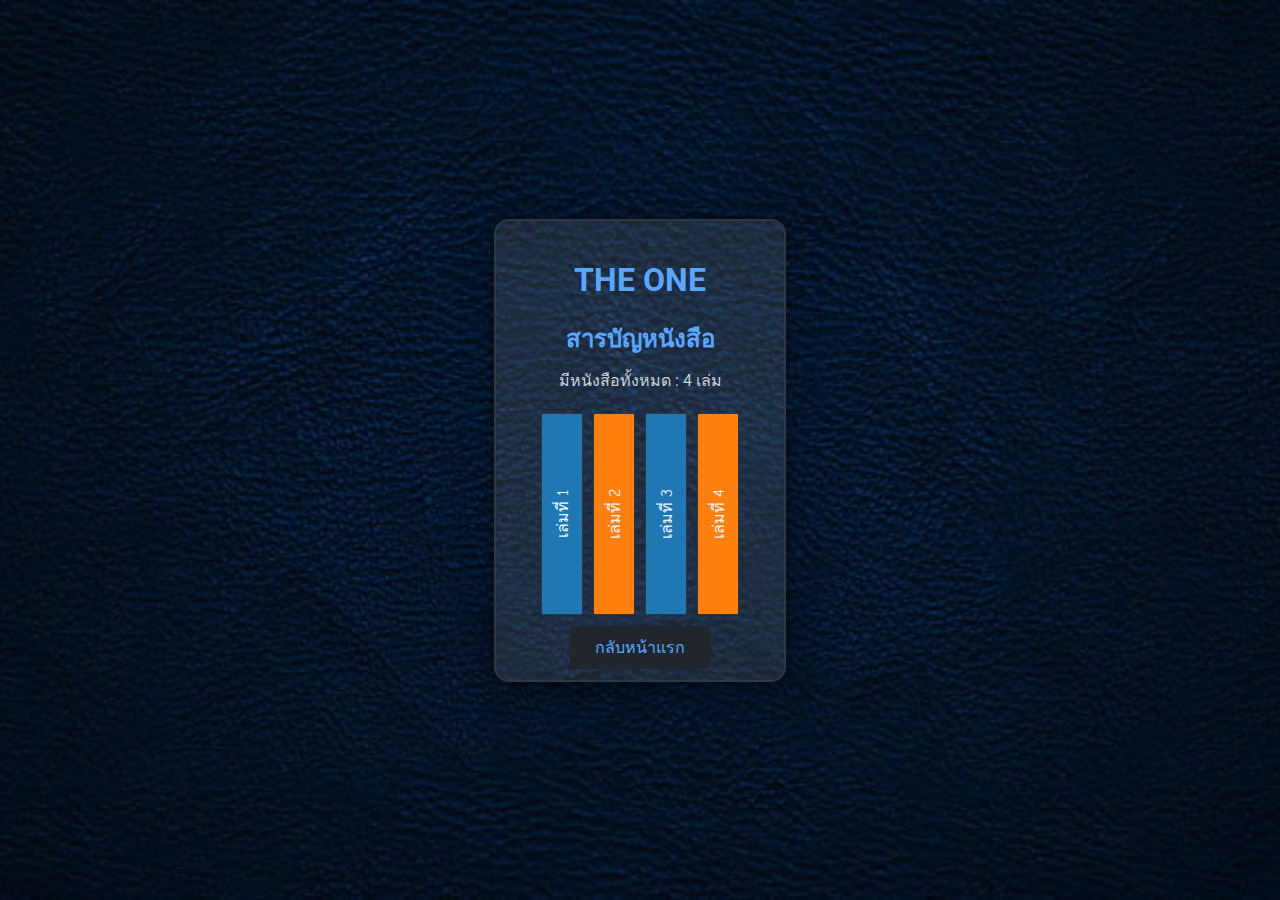
<file: 1.html>
<!DOCTYPE html>
<html lang="th">
<head>
    <meta charset="UTF-8">
    <meta name="viewport" content="width=device-width, initial-scale=1.0">
    <title>สารบัญหนังสือ | THE ONE</title>
    <link rel="stylesheet" href="https://fonts.googleapis.com/css?family=Comic+Neue|Roboto:400,700&display=swap">
    <link rel="stylesheet" href="../css/style1.css">
</head>
<body>
    <div class="content">
        <h1>THE ONE</h1>
        <h2>สารบัญหนังสือ</h2>
        <div id="book-count" class="book-count">มีหนังสือทั้งหมด :</div>
        <div class="card-container">
            <div class="card" data-link="the_one_part1.html">
                <p>เล่มที่ 1</p>
            </div>
            <div class="card" data-link="the_one_part2.html">
                <p>เล่มที่ 2</p>
            </div>
            <div class="card" data-link="the_one_part3.html">
                <p>เล่มที่ 3</p>
            </div>
            <div class="card" data-link="the_one_part4.html">
                <p>เล่มที่ 4</p>
            </div>
            <!-- Additional book cards can be added here -->
        </div>
        <div class="button-container">
            <a href="index.html">กลับหน้าแรก</a>
        </div>
    </div>
    <script src="../js/kuruiya/scripts.js"></script>
</body>
</html>
</file>
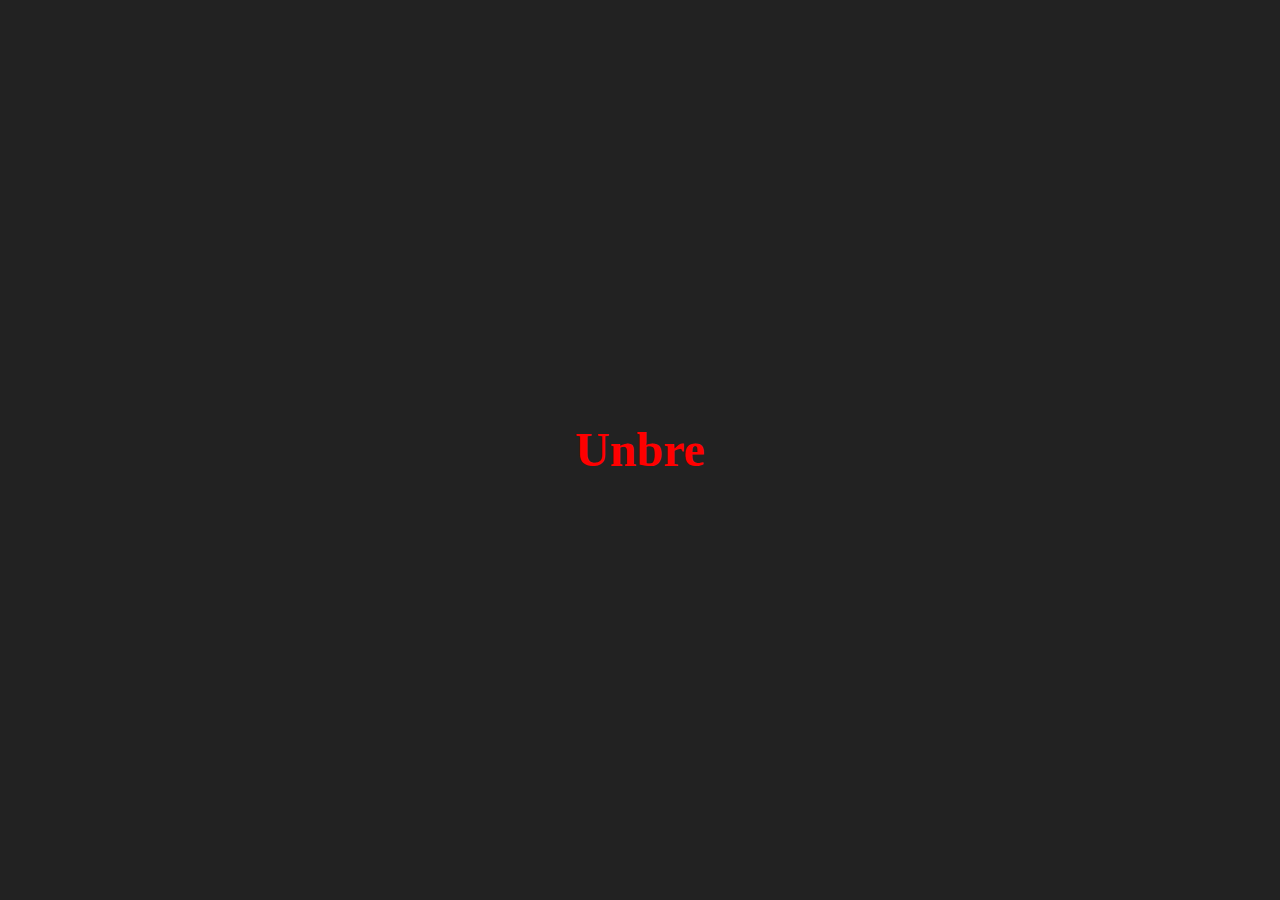
<file: 2.html>
<!DOCTYPE html>
<html lang="th">
<head>
    <meta charset="UTF-8">
    <meta name="viewport" content="width=device-width, initial-scale=1.0">
    <title>อ่านนิยาย - สารบัญ</title>
    <link rel="stylesheet" href="..\css\cayman\sub.css">
</head>
<body>
    <div class="container">
        <!-- Header -->
        <header>
            <h1>Unbreakable rule</h1>
            <p>do not break the rule</p>
        </header>
<div id="textLoading" class="text-loading">
    <div class="text-container">
        <span id="loadingText"></span>
        <div id="underline"></div>
    </div>
</div>

        <!-- Chapter List -->
        <div class="chapter-list">
            <h2>สารบัญ</h2>
            <p>จำนวน <span id="total-chapters">0</span> พาร์ท</p>
            <ul id="chapters">
                <!-- Chapters will be dynamically added here -->
            </ul>
        </div>

        <!-- Begin Reading Button -->
        <div class="controls">
            <button id="begin-reading-btn">เริ่มต้นอ่าน</button>
            <button id="back-to-home-btn">กลับไปที่หน้าหลัก</button>
        </div>

        <!-- Footer -->
        <footer>
            <p>© kuruiya</p>
        </footer>
    </div>

    <!-- JavaScript -->
    <script>
        // Chapter Data (Replace with your actual chapter titles and links)
        const chapters = [
            { title: "พาร์ทที่ 1 : เส้นแรก", link: "urpart1.html" },
        ];

        // Function to generate the chapter list
        function generateChapterList() {
            const chapterList = document.getElementById('chapters');
            const totalChapters = document.getElementById('total-chapters');

            // Clear existing list
            chapterList.innerHTML = '';

            // Check if there are any chapters
            if (chapters.length === 0) {
                chapterList.innerHTML = '<li>ไม่มีบทในตอนนี้</li>';
                totalChapters.textContent = '0';
                return;
            }

            // Add each chapter to the list
            chapters.forEach((chapter, index) => {
                const listItem = document.createElement('li');
                const chapterLink = document.createElement('a');
                chapterLink.href = chapter.link;
                chapterLink.textContent = `${index + 1}. ${chapter.title}`; // Add chapter number
                listItem.appendChild(chapterLink);
                chapterList.appendChild(listItem);
            });

            // Update the chapter count
            totalChapters.textContent = chapters.length;
        }

        // Function to handle the "Begin Reading" button
        function beginReading() {
            if (chapters.length > 0) {
                // Redirect to the first chapter
                window.location.href = chapters[0].link;
            } else {
                alert("ไม่มีบทที่สามารถอ่านได้ในตอนนี้");
            }
        }

        // Function to handle the "Back to Home" button
        function backToHome() {
            window.location.href = "index.html";
        }

        // Event Listeners
        document.getElementById('begin-reading-btn').addEventListener('click', beginReading);
        document.getElementById('back-to-home-btn').addEventListener('click', backToHome);

        // Generate the chapter list when the page loads
        window.onload = generateChapterList;
         document.addEventListener("DOMContentLoaded", function () {
    const loadingText = document.getElementById("loadingText");
    const underline = document.getElementById("underline");
    const text = "Unbreakable rule";
    let index = 0;
    let isDeleting = false;

    function typeEffect() {
        if (!isDeleting) {
            loadingText.textContent = text.slice(0, index + 1); // Type letters
            index++;

            if (index === text.length) {
                underline.style.width = "100%"; // Expand underline
                setTimeout(() => {
                    underline.style.animation = "bounce 0.5s ease-in-out"; // Bounce effect
                }, 300); // Wait a bit before bouncing

                setTimeout(() => { isDeleting = true; }, 800); // Pause before deleting
            }
        } else {
            loadingText.textContent = text.slice(0, index - 1); // Delete letters
            index--;

            if (index === 0) {
                underline.style.width = "0%"; // Shrink underline
                underline.style.animation = ""; // Remove bounce animation
                isDeleting = false; // Restart typing
            }
        }

        setTimeout(typeEffect, isDeleting ? 100 : 150); // Faster deleting
    }

    typeEffect(); // Start animation

    // Hide loading screen after 2.5 seconds
    setTimeout(() => {
        document.getElementById("textLoading").classList.add("hide");
    }, 2500);
});
    </script>
</body>
</html>
</file>
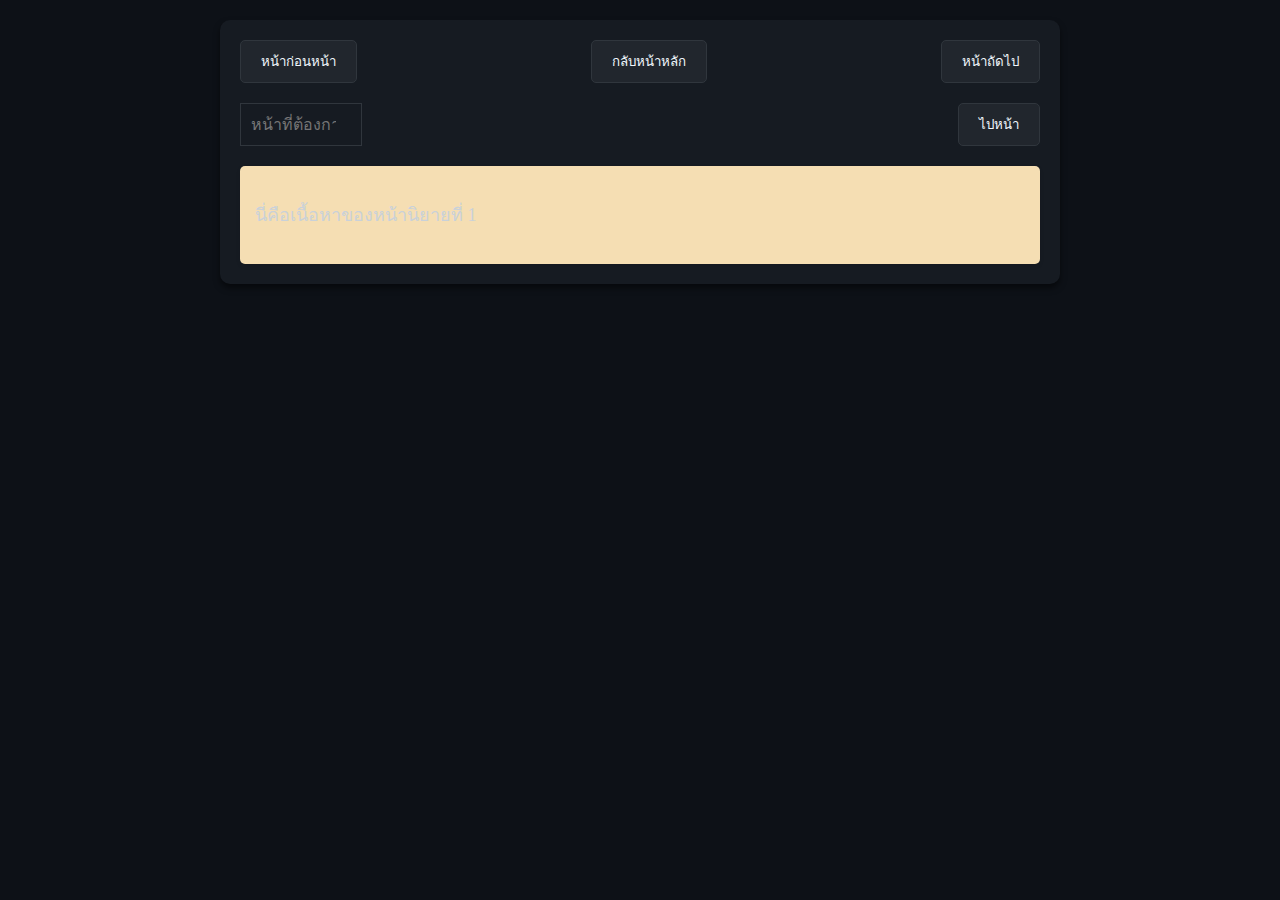
<file: the_one_part1.html>
<!DOCTYPE html>
<html>
<head>
    <meta charset="UTF-8">
    <meta name="viewport" content="width=device-width, initial-scale=1.0">
    <title>เว็บอ่านนิยาย</title>
    <link rel="stylesheet" href="../css/style.css">
</head>
<body>
    <div class="container">
        <div class="navigation">
            <button onclick="previousPage()">หน้าก่อนหน้า</button>
            <button onclick="goHome()">กลับหน้าหลัก</button>
            <button onclick="nextPage()">หน้าถัดไป</button>
        </div>
        <div class="search-field">
            <input type="number" id="pageNumber" placeholder="หน้าที่ต้องการ" min="1">
            <button onclick="goToPage()">ไปหน้า</button>
        </div>
        <div id="content" class="content">
            <p>กำลังโหลด...</p>
        </div>
    </div>
    <script src="../js/scriptpart1.js"></script>
</body>
</html>
</file>
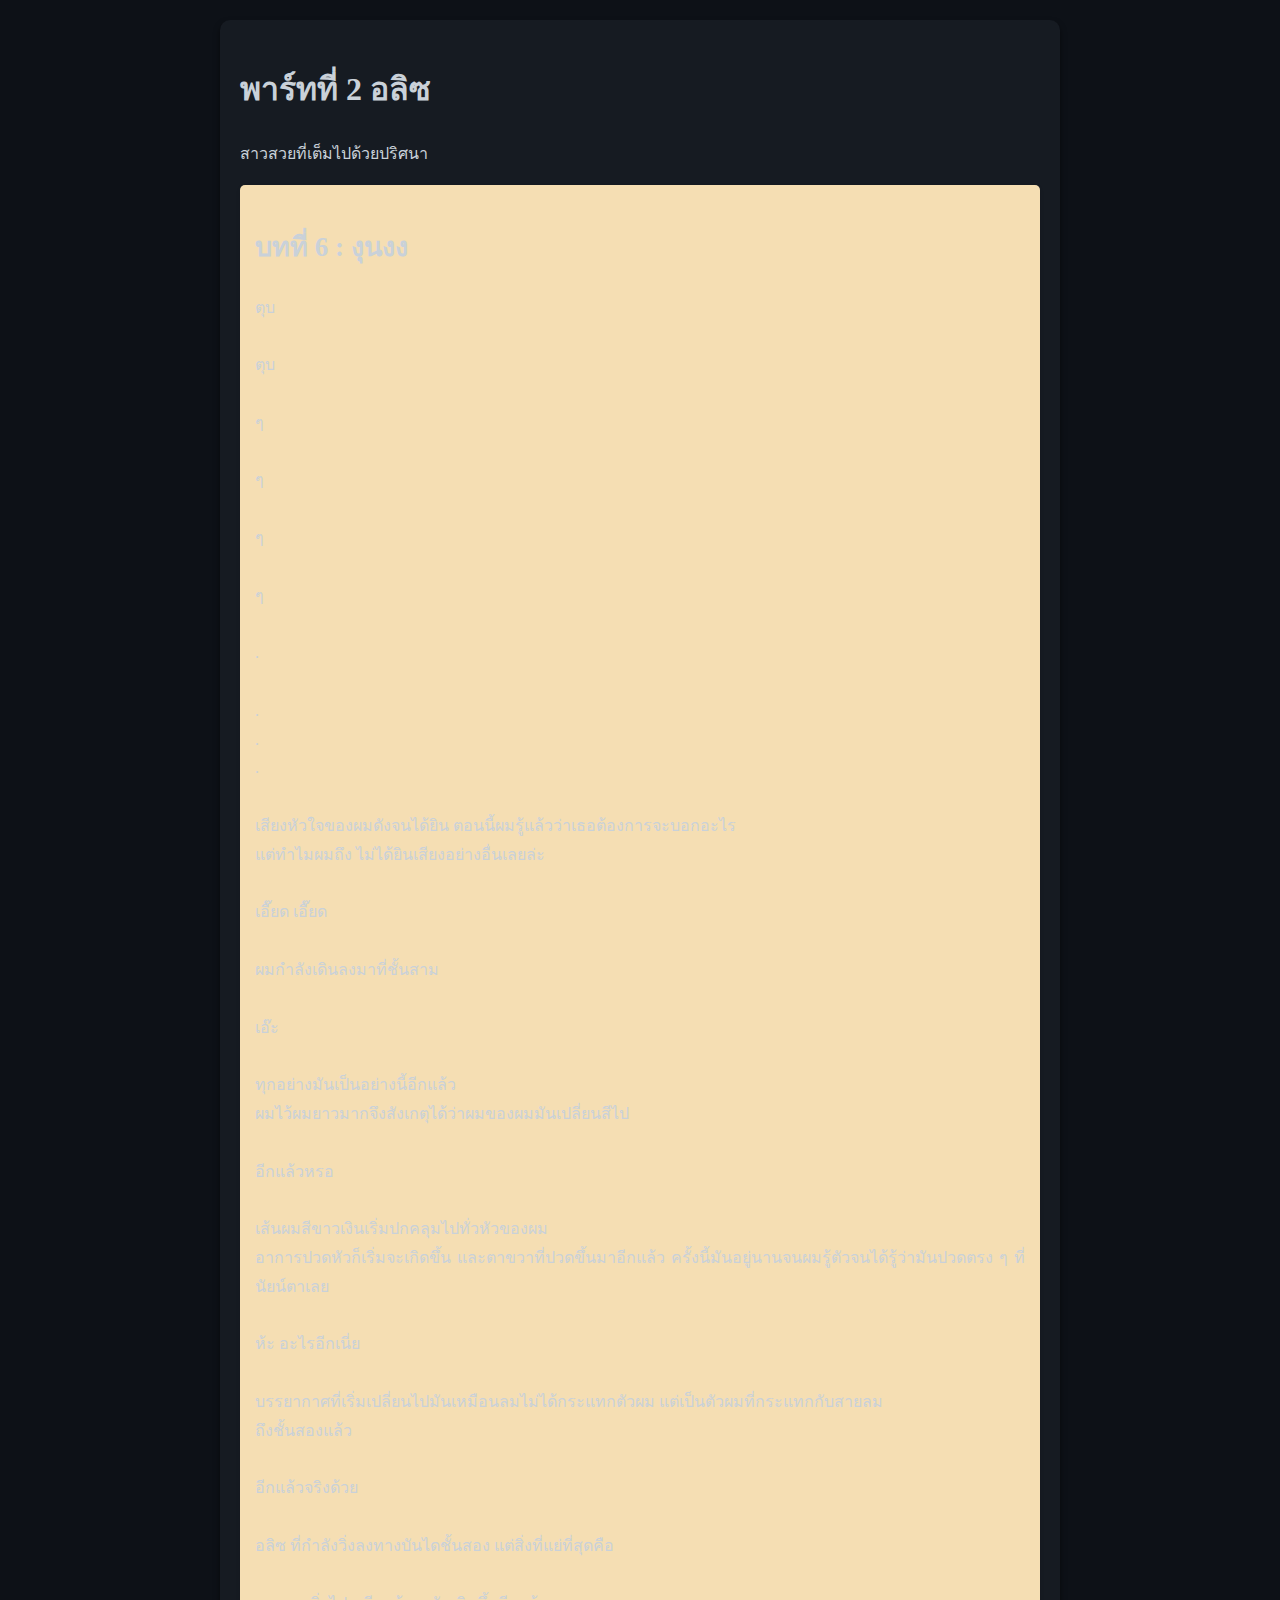
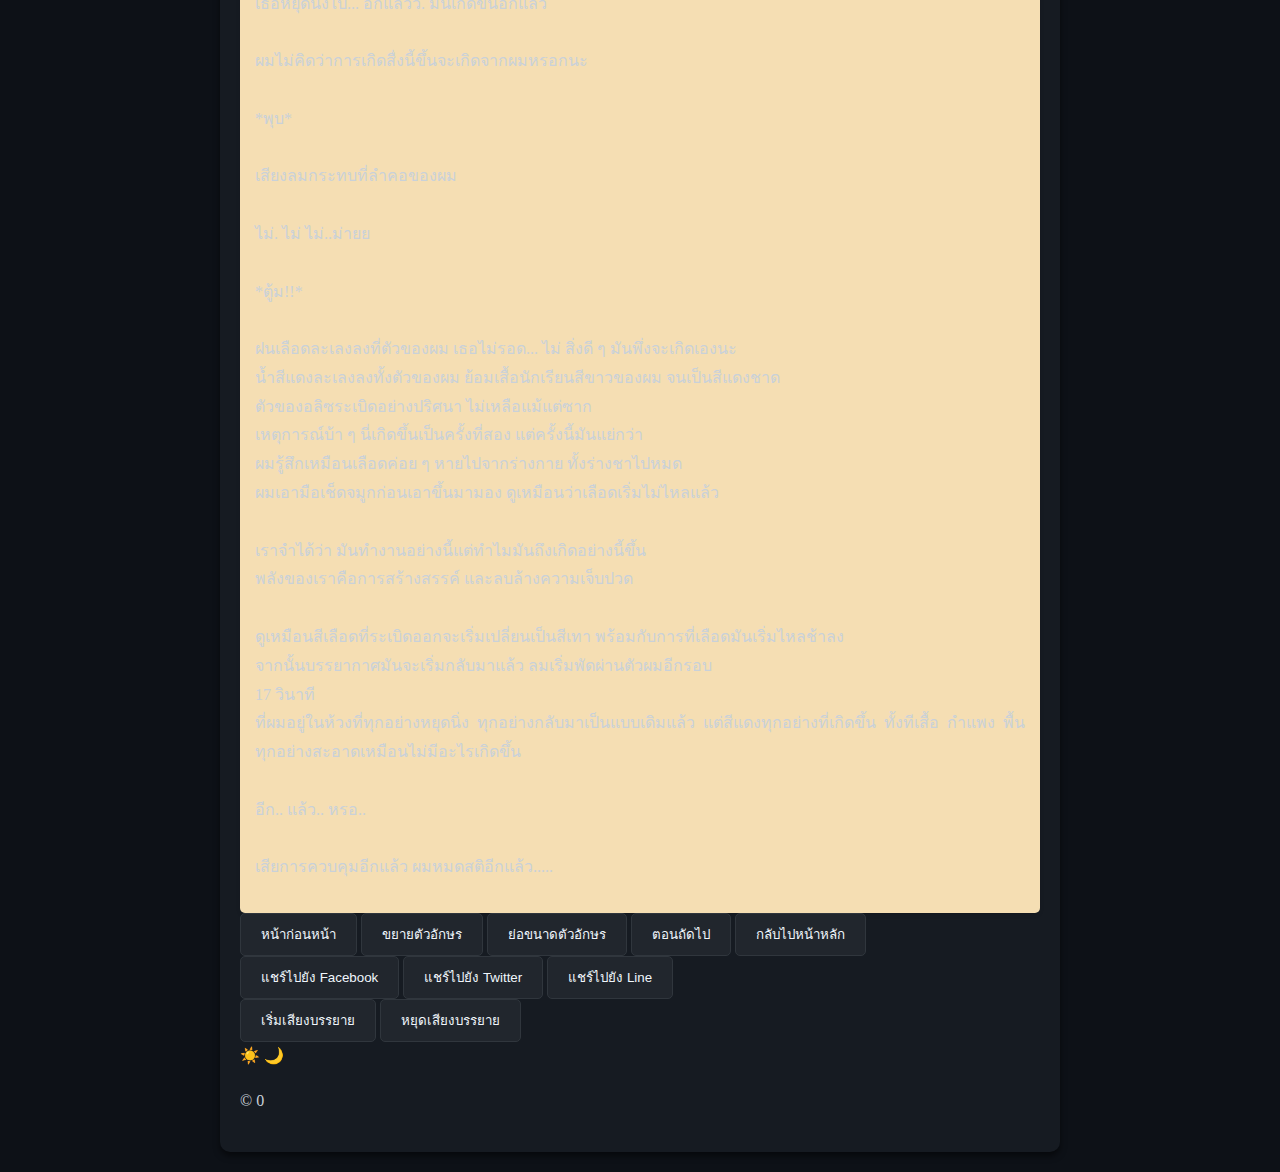
<file: the_one_part2.html>
<!DOCTYPE html>
<html lang="th">
<head>
    <meta charset="UTF-8">
    <meta name="viewport" content="width=device-width, initial-scale=1.0">
    <title>บทที่ 2 อลิซ</title>
    <link rel="stylesheet" href="..\css\style.css">
    <link href="https://fonts.googleapis.com/css2?family=Noto+Serif+Thai:wght@400;600;700&display=swap" rel="stylesheet">
</head>
<body>
    <div class="container">
        <header>
            <h1>พาร์ทที่ 2 อลิซ</h1>
            <p>สาวสวยที่เต็มไปด้วยปริศนา</p>
        </header>

        <div class="content">
            <h2>บทที่ 6 : งุนงง"</h2>
            <p class="story-text">           
            ตุบ</br></br> ตุบ</br></br> ๆ</br></br> ๆ</br></br> ๆ</br></br> ๆ</br></br> .</br></br>.</br>.</br>.</br></br>

            เสียงหัวใจของผมดังจนได้ยิน ตอนนี้ผมรู้แล้วว่าเธอต้องการจะบอกอะไร </br>

            แต่ทำไมผมถึง ไม่ได้ยินเสียงอย่างอื่นเลยล่ะ</br></br>

            เอื๊ยด เอื๊ยด </br></br>
            ผมกำลังเดินลงมาที่ชั้นสาม</br></br>
            เอ๊ะ</br></br>
            ทุกอย่างมันเป็นอย่างนี้อีกแล้ว</br>
            ผมไว้ผมยาวมากจึงสังเกตุได้ว่าผมของผมมันเปลี่ยนสีไป</br></br>
            อีกแล้วหรอ</br></br>
            เส้นผมสีขาวเงินเริ่มปกคลุมไปทั่วหัวของผม</br>
            อาการปวดหัวก็เริ่มจะเกิดขึ้น และตาขวาที่ปวดขึ้นมาอีกแล้ว ครั้งนี้มันอยู่นานจนผมรู้ตัวจนได้รู้ว่ามันปวดตรง ๆ ที่นัยน์ตาเลย</br></br>
            ห้ะ อะไรอีกเนี่ย</br></br>
            บรรยากาศที่เริ่มเปลี่ยนไปมันเหมือนลมไม่ได้กระแทกตัวผม แต่เป็นตัวผมที่กระแทกกับสายลม</br>
            ถึงชั้นสองแล้ว</br></br>
            อีกแล้วจริงด้วย </br></br>
            อลิซ ที่กำลังวิ่งลงทางบันไดชั้นสอง แต่สิ่งที่แย่ที่สุดคือ</br></br>
            เธอหยุดนิ่งไป... อีกแล้วว. มันเกิดขึ้นอีกแล้ว</br></br>
            ผมไม่คิดว่าการเกิดสื่งนี้ขึ้นจะเกิดจากผมหรอกนะ</br></br>
            *พุบ*</br></br>
            เสียงลมกระทบที่ลำคอของผม</br></br>
            ไม่. ไม่ ไม่..ม่ายย</br></br>
            *ตู้ม!!*</br></br>
            ฝนเลือดละเลงลงที่ตัวของผม เธอไม่รอด... ไม่ สิ่งดี ๆ มันพึ่งจะเกิดเองนะ </br>
            น้ำสีแดงละเลงลงทั้งตัวของผม ย้อมเสื้อนักเรียนสีขาวของผม จนเป็นสีแดงชาด</br>
            ตัวของอลิซระเบิดอย่างปริศนา ไม่เหลือแม้แต่ซาก</br>
            เหตุการณ์บ้า ๆ นี่เกิดขึ้นเป็นครั้งที่สอง แต่ครั้งนี้มันแย่กว่า</br>
            ผมรู้สึกเหมือนเลือดค่อย ๆ หายไปจากร่างกาย ทั้งร่างชาไปหมด</br>
            ผมเอามือเช็ดจมูกก่อนเอาขึ้นมามอง ดูเหมือนว่าเลือดเริ่มไม่ไหลแล้ว</br></br>
            เราจำได้ว่า มันทำงานอย่างนี้แต่ทำไมมันถึงเกิดอย่างนี้ขึ้น</br>พลังของเราคือการสร้างสรรค์ และลบล้างความเจ็บปวด</br></br>
            ดูเหมือนสีเลือดที่ระเบิดออกจะเริ่มเปลี่ยนเป็นสีเทา พร้อมกับการที่เลือดมันเริ่มไหลช้าลง</br>
            จากนั้นบรรยากาศมันจะเริ่มกลับมาแล้ว ลมเริ่มพัดผ่านตัวผมอีกรอบ</br>
            17 วินาที</br>
            ที่ผมอยู่ในห้วงที่ทุกอย่างหยุดนิ่ง
            ทุกอย่างกลับมาเป็นแบบเดิมแล้ว
            แต่สีแดงทุกอย่างที่เกิดขึ้น ทั้งทีเสื้อ กำแพง พื้น ทุกอย่างสะอาดเหมือนไม่มีอะไรเกิดขึ้น</br></br>
            อีก.. แล้ว.. หรอ..</br></br>
            เสียการควบคุมอีกแล้ว ผมหมดสติอีกแล้ว.....
            </p>
        </div>

        <div class="controls">
            <button onclick="previousChapter()">หน้าก่อนหน้า</button>
            <button onclick="increaseFontSize()">ขยายตัวอักษร</button>
            <button onclick="decreaseFontSize()">ย่อขนาดตัวอักษร</button>
            <button onclick="nextChapter()">ตอนถัดไป</button>
            <button onclick="mainpath()">กลับไปหน้าหลัก</button>
        </div>
                <!-- Social Share Buttons -->
        <div class="social-share">
            <button onclick="shareOnFacebook()">แชร์ไปยัง Facebook</button>
            <button onclick="shareOnTwitter()">แชร์ไปยัง Twitter</button>
            <button onclick="shareOnLine()">แชร์ไปยัง Line</button>
        </div>

        <!-- Text-to-Speech Controls -->
        <div class="text-to-speech">
            <button onclick="startSpeech()">เริ่มเสียงบรรยาย</button>
            <button onclick="pauseSpeech()">หยุดเสียงบรรยาย</button>
        </div>

                <div class="light-switch" onclick="toggleDarkMode()">
            <div class="switch-handle">
                <span class="icon sun">☀️</span>
                <span class="icon moon">🌙</span>
            </div>
        </div>

        <footer>
            <p>© 0</p>
        </footer>
    </div>

    <script src="..\js\scriptpart2.js"></script>
</body>
</html>
</file>
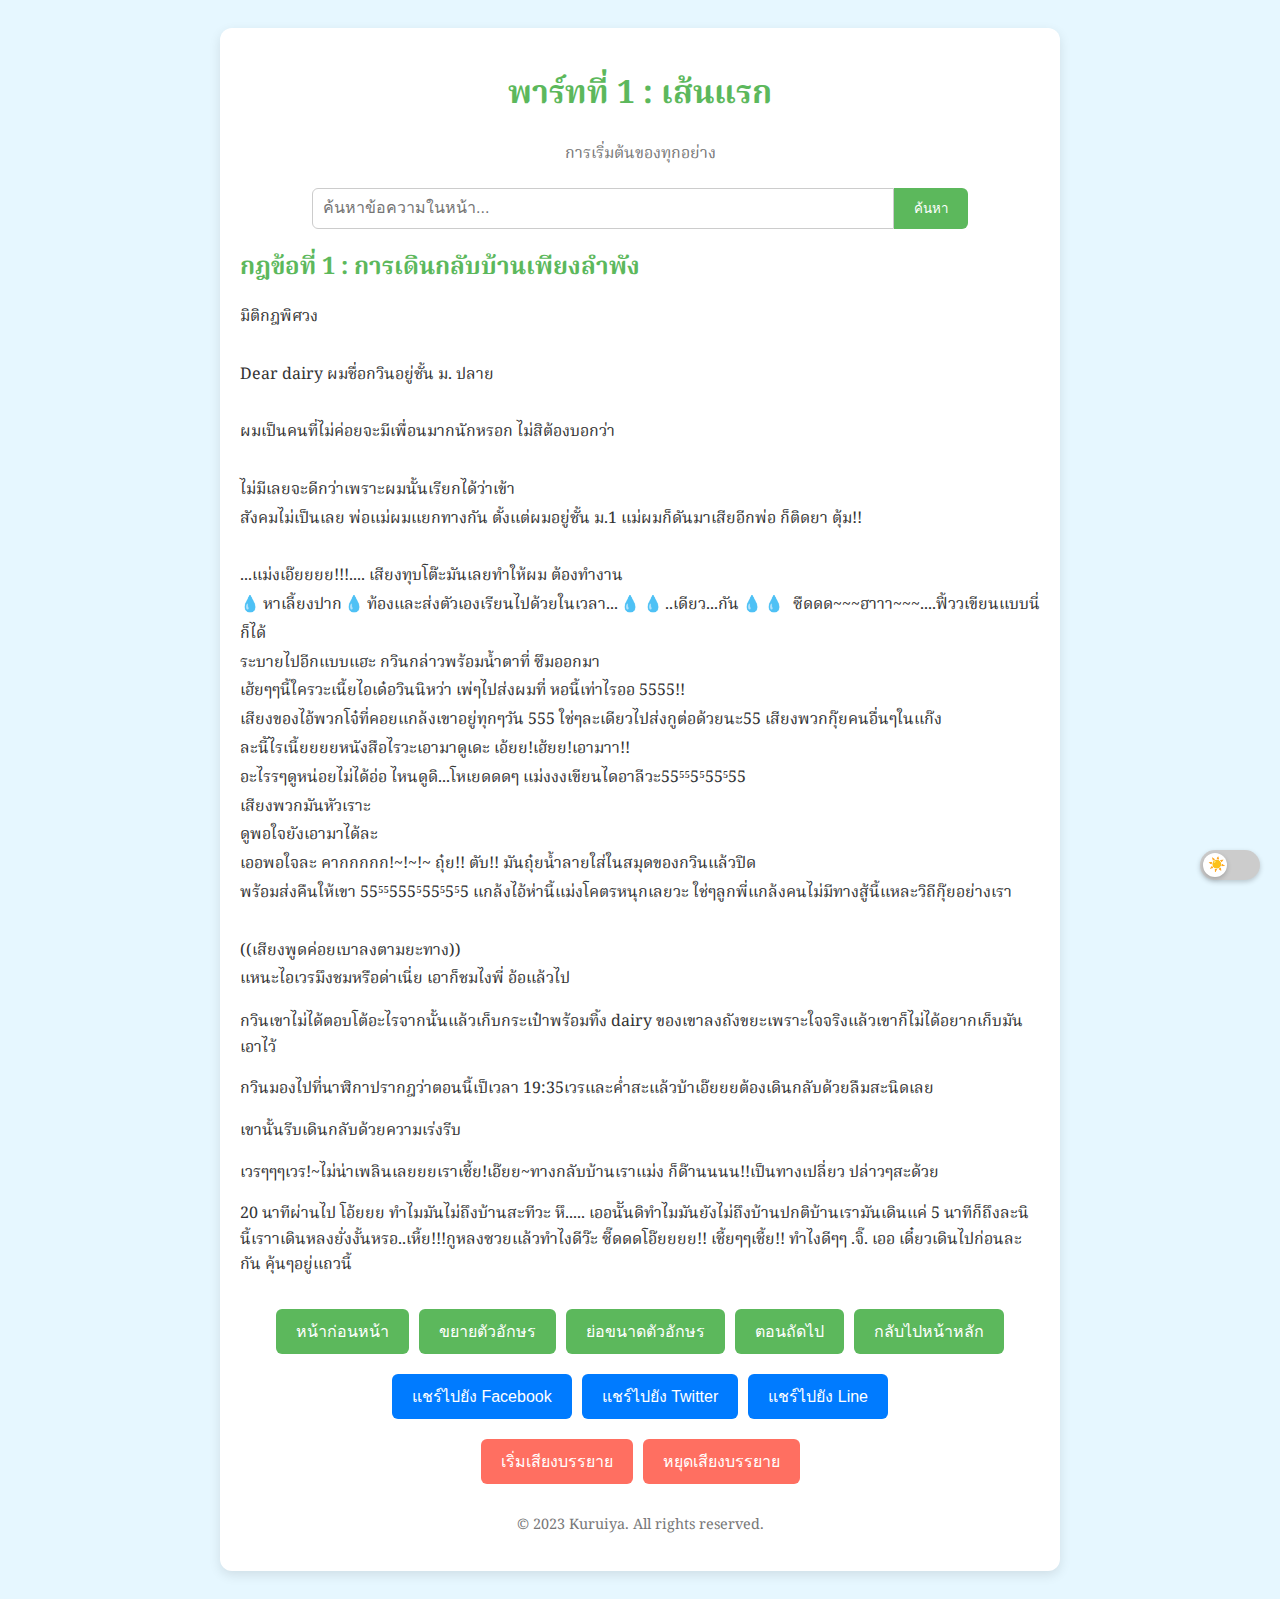
<file: urpart1.html>
<!DOCTYPE html>
<html lang="th">

<head>
    <meta charset="UTF-8">
    <meta name="viewport" content="width=device-width, initial-scale=1.0">
    <title>พาร์ทที่ 1 เส้นแรก</title>
    <link rel="stylesheet" href="../css/cayman/part1.css">
    <link href="https://fonts.googleapis.com/css2?family=Noto+Serif+Thai:wght@400;600;700&display=swap"
        rel="stylesheet">
    <link rel="stylesheet"
        href="https://fonts.googleapis.com/css2?family=Material+Symbols+Outlined:opsz,wght,FILL,GRAD@20..48,100..700,0..1,-50..200" />
</head>

<body>
    <div class="container">
        <!-- Header Section -->
        <header>
            <h1>พาร์ทที่ 1 : เส้นแรก</h1>
            <p>การเริ่มต้นของทุกอย่าง</p>
        </header>

        <!-- Search Bar -->
        <div class="search-bar">
            <input type="text" id="search-input" placeholder="ค้นหาข้อความในหน้า...">
            <button onclick="searchText()">ค้นหา</button>
        </div>

        <!-- Content Section -->
        <div class="content">
            <h2>กฎข้อที่ 1 : การเดินกลับบ้านเพียงลำพัง</h2>
            <p class="story-text">
มิติกฎพิศวง</br></br>

Dear dairy ผมชื่อกวินอยู่ชั้น ม. ปลาย</br></br>

ผมเป็นคนที่ไม่ค่อยจะมีเพื่อนมากนักหรอก
ไม่สิต้องบอกว่า</br></br>

ไม่มีเลยจะดีกว่าเพราะผมนั้นเรียกได้ว่าเข้า</br>
สังคมไม่เป็นเลย พ่อแม่ผมแยกทางกัน
ตั้งแต่ผมอยู่ชั้น ม.1 แม่ผมก็ดันมาเสียอีกพ่อ
ก็ติดยา ตุ้ม!!</br></br>
...แม่งเอ๊ยยยย!!!.... เสียงทุบโต๊ะมันเลยทำให้ผม
ต้องทำงาน</br>
💧หาเลี้ยงปาก💧ท้องและส่งตัวเองเรียนไปด้วยในเวลา...💧💧..เดียว...กัน💧💧 ซืดดด~~~ฮาาา~~~....ฟิ้ววเขียนแบบนี่ก็ได้</br>
ระบายไปอีกแบบแฮะ กวินกล่าวพร้อมน้ำตาที่
ซึมออกมา</br>
เฮ้ยๆๆนี้ใครวะเนี้ยไอเด๋อวินนิหว่า เพ่ๆไปส่งผมที่
หอนี้เท่าไรออ 5555!!</br>
เสียงของไอ้พวกโจ๋ที่คอยแกล้งเขาอยู่ทุกๆวัน 555 ใช่ๆละเดียวไปส่งกูต่อด้วยนะ55 เสียงพวกกุ๊ยคนอื่นๆในแก๊ง</br>
 ละนีัไรเนี้ยยยยหนังสือไรวะเอามาดูเดะ เอ้ยย!เฮ้ยย!เอามาา!!</br>
อะไรรๆดูหน่อยไม่ได้อ่อ ไหนดูดิ...โหเยดดดๆ แม่งงงเขียนไดอาลีวะ55⁵⁵5⁵55⁵55 </br>
เสียงพวกมันหัวเราะ </br>
ดูพอใจยังเอามาได้ละ </br>
เออพอใจละ คากกกกก!~!~!~ ถุ๋ย!! ตับ!! มันถุ๋ยน้ำลายใส่ในสมุดของกวินแล้วปิด<br>
พร้อมส่งคืนให้เขา 55⁵⁵555⁵55⁵5⁵5 แกล้งไอ้ห่านี้แม่งโคตรหนุกเลยวะ
ใช่ๆลูกพี่แกล้งคนไม่มีทางสู้นี้แหละวิถีกุ๊ยอย่างเรา </br></br>
((เสียงพูดค่อยเบาลงตามยะทาง))</br>
แหนะไอเวรมึงชมหรือด่าเนี่ย เอาก็ชมไงพี่ อ้อแล้วไป</br>

<p>กวินเขาไม่ได้ตอบโต้อะไรจากนั้นแล้วเก็บกระเป๋าพร้อมทิ้ง dairy ของเขาลงถังขยะเพราะใจจริงแล้วเขาก็ไม่ได้อยากเก็บมันเอาไว้</p>

<p>กวินมองไปที่นาฬิกาปรากฎว่าตอนนี้เป็เวลา 19:35เวรและค่ำสะแล้วบ้าเอ๊ยยยต้องเดินกลับด้วยลืมสะนิดเลย</p>

<p>เขานั้นรีบเดินกลับด้วยความเร่งรีบ</p>

<p>เวรๆๆๆเวร!~ไม่น่าเพลินเลยยยเราเชี้ย!เอ๊ยย~ทางกลับบ้านเราแม่ง ก็ด๊านนนน!!เป็นทางเปลี่ยว ปล่าวๆสะด้วย</p>

20 นาทีผ่านไป โอ้ยยย ทำไมมันไม่ถึงบ้านสะทีวะ หึ..... เออนัันดิทำไมมันยังไม่ถึงบ้านปกติบ้านเรามันเดินแค่ 5 นาทีก็ถึงละนิ นี้เราาเดินหลงยั่งงั้นหรอ..เหี้ย!!!กูหลงซวยแล้วทำไงดีว๊ะ ซี๊ดดดโอ๊ยยยย!! เชี้ยๆๆเชี้ย!! ทำไงดีๆๆ .จิ๊. เออ เดี๋ยวเดินไปก่อนละกัน คุ้นๆอยู่แถวนี้
            </p>
        </div>

        <!-- Controls Section -->
        <div class="controls">
            <button onclick="previousChapter()">หน้าก่อนหน้า</button>
            <button onclick="increaseFontSize()">ขยายตัวอักษร</button>
            <button onclick="decreaseFontSize()">ย่อขนาดตัวอักษร</button>
            <button onclick="nextChapter()">ตอนถัดไป</button>
            <button onclick="mainpath()">กลับไปหน้าหลัก</button>
        </div>

        <!-- Social Share Buttons -->
        <div class="social-share">
            <button onclick="shareOnFacebook()">แชร์ไปยัง Facebook</button>
            <button onclick="shareOnTwitter()">แชร์ไปยัง Twitter</button>
            <button onclick="shareOnLine()">แชร์ไปยัง Line</button>
        </div>

        <!-- Text-to-Speech Controls -->
        <div class="text-to-speech">
            <button onclick="startSpeech()">เริ่มเสียงบรรยาย</button>
            <button onclick="pauseSpeech()">หยุดเสียงบรรยาย</button>
        </div>

        <!-- Dark Mode Toggle -->
        <div class="light-switch" onclick="toggleDarkMode()">
            <div class="switch-handle">
                <span class="icon sun">☀️</span>
                <span class="icon moon">🌙</span>
            </div>
        </div>

        <!-- Sidebar -->

        <!-- Footer Section -->
        <footer>
            <p>© 2023 Kuruiya. All rights reserved.</p>
        </footer>
    </div>

    <!-- JavaScript -->
    <script src="../js/cayman/part1.js" defer></script>
</body>

</html>
</file>
<file: css/style1.css>
body {
    background-color: #0d1117;
    background-image: url('../asset/image/the-one/bg.jpg');
    background-size: cover;
    background-position: center;
    color: #c9d1d9;
    font-family: 'Roboto', sans-serif;
    display: flex;
    justify-content: center;
    align-items: center;
    height: 100vh;
    margin: 0;
}

a {
    color: #58a6ff;
    text-decoration: none;
}

a:hover {
    text-decoration: underline;
}

.content {
    text-align: center;
    border: 2px solid #30363d;
    padding: 20px;
    border-radius: 15px;
    max-width: 90%;
    background-color: rgba(255, 255, 255, 0.1);
    box-shadow: 0 4px 30px rgba(0, 0, 0, 0.5);
}

.card-container {
    display: flex;
    justify-content: center;
    padding: 20px;
}

.card {
    border: 1px solid #30363d;
    border-radius: 2px;
    margin: 0 5px;
    width: 40px;
    height: 200px;
    cursor: pointer;
    transition: transform 0.3s, box-shadow 0.3s;
    background-color: #1f77b4;
    display: flex;
    align-items: center;
    justify-content: center;
    writing-mode: vertical-rl;
    transform: rotate(180deg);
    color: #f0f6fc;
    font-family: 'Comic Neue', sans-serif;
}

.card:nth-child(even) {
    background-color: #ff7f0e;
}

.card.active {
    transform: scale(1.1) rotate(180deg);
    box-shadow: 0 5px 15px rgba(0, 0, 0, 0.5);
    z-index: 1;
}

.button-container a {
    background-color: #21262d;
    color: #58a6ff;
    padding: 12px 25px;
    border-radius: 5px;
    transition: background-color 0.3s, transform 0.3s, box-shadow 0.3s;
}

.button-container a:hover {
    background-color: #30363d;
    transform: scale(1.05);
    box-shadow: 0 6px 20px rgba(0, 0, 0, 0.5);
}

h1, h2 {
    color: #58a6ff;
    margin-top: 20px;
    margin-bottom: 10px;
}

.book-count {
    text-align: center;
    margin-top:
</file>
<file: css/style.css>
:root {
    --background-color: #0d1117;
    --text-color: #c9d1d9;
    --button-background-color: #21262d;
    --button-text-color: #f0f6fc;
    --button-border-color: #30363d;
    --button-hover-background-color: #30363d;
    --paper-background-color: #f5deb3; /* สีพื้นหลังคล้ายกระดาษสีน้ำตาล */
}

body {
    font-family: 'Georgia', serif;
    line-height: 1.8;
    margin: 0;
    padding: 0;
    background-color: var(--background-color);
    color: var(--text-color);
}

.container {
    max-width: 800px;
    margin: 20px auto;
    padding: 20px;
    background-color: #161b22;
    border-radius: 10px;
    box-shadow: 0 4px 6px rgba(0, 0, 0, 0.5);
}

.navigation, .search-field {
    display: flex;
    justify-content: space-between;
    margin-bottom: 20px;
}

input[type="number"] {
    padding: 10px;
    font-size: 16px;
    margin-right: 10px;
    width: 100px;
    background-color: #161b22;
    color: var(--text-color);
    border: 1px solid var(--button-border-color);
}

button {
    padding: 10px 20px;
    background-color: var(--button-background-color);
    color: var(--button-text-color);
    border: 1px solid var(--button-border-color);
    border-radius: 5px;
    cursor: pointer;
    transition: background-color 0.3s;
}

button:hover {
    background-color: var(--button-hover-background-color);
}

.content {
    text-align: justify;
    font-size: 18px;
    color: var(--text-color);
    background-color: var(--paper-background-color); /* เพิ่มพื้นหลังสีกระดาษ */
    padding: 15px;
    border-radius: 5px;
    box-shadow: 0 2px 4px rgba(0, 0, 0, 0.1);
}
</file>
<file: css/cayman/part1.css>
/* Body Styles */
body {
    font-family: 'Noto Serif Thai', serif;
    background-color: #e6f7ff; /* สีฟ้าอ่อน */
    color: #333;
    line-height: 1.6;
    padding: 20px;
    transition: background-color 0.3s, color 0.3s;
}

/* Dark Mode */
body.dark-mode {
    background-color: #1a1a1a;
    color: #f4f4f4;
}

/* Container */
.container {
    width: 100%;
    max-width: 800px;
    margin: 0 auto;
    padding: 20px;
    background-color: #ffffff; /* สีขาว */
    box-shadow: 0 4px 12px rgba(0, 0, 0, 0.1);
    border-radius: 12px;
    transition: background-color 0.3s;
}

body.dark-mode .container {
    background-color: #2d2d2d;
}

/* Header */
header {
    text-align: center;
    margin-bottom: 20px;
}

header h1 {
    font-size: 2rem;
    color: #5cb85c; /* สีเขียวสด */
    font-weight: 700;
}

header p {
    font-size: 1rem;
    color: #777;
}

/* Search Bar */
.search-bar {
    display: flex;
    justify-content: center;
    margin-bottom: 20px;
}

.search-bar input {
    width: 70%;
    padding: 10px;
    border: 1px solid #ccc;
    border-radius: 6px 0 0 6px;
    font-size: 1rem;
}

.search-bar button {
    padding: 10px 20px;
    background-color: #5cb85c; /* สีเขียวสด */
    color: white;
    border: none;
    border-radius: 0 6px 6px 0;
    cursor: pointer;
    transition: background-color 0.3s;
}

.search-bar button:hover {
    background-color: #4cae4c; /* สีเขียวเข้ม */
}

/* Content */
.content {
    margin-bottom: 30px;
}

.content h2 {
    font-size: 1.5rem;
    color: #5cb85c; /* สีเขียวสด */
    margin-bottom: 15px;
}

.story-text {
    font-size: 1rem;
    line-height: 1.8;
    text-align: justify;
}

.highlight {
    background-color: #ffff99; /* สีเหลืองอ่อน */
    color: black;
}

/* Controls */
.controls {
    display: flex;
    flex-wrap: wrap;
    gap: 10px;
    justify-content: center;
    margin-bottom: 20px;
}

.controls button {
    padding: 10px 20px;
    background-color: #5cb85c; /* สีเขียวสด */
    color: white;
    border: none;
    border-radius: 6px;
    cursor: pointer;
    transition: background-color 0.3s;
    font-size: 1rem;
}

.controls button:hover {
    background-color: #4cae4c; /* สีเขียวเข้ม */
}

/* Social Share Buttons */
.social-share {
    display: flex;
    flex-wrap: wrap;
    gap: 10px;
    justify-content: center;
    margin-bottom: 20px;
}

.social-share button {
    padding: 10px 20px;
    background-color: #007bff; /* สีฟ้า */
    color: white;
    border: none;
    border-radius: 6px;
    cursor: pointer;
    transition: background-color 0.3s;
    font-size: 1rem;
}

.social-share button:hover {
    background-color: #0056b3; /* สีฟ้าเข้ม */
}

/* Text-to-Speech Controls */
.text-to-speech {
    display: flex;
    flex-wrap: wrap;
    gap: 10px;
    justify-content: center;
    margin-bottom: 20px;
}

.text-to-speech button {
    padding: 10px 20px;
    background-color: #ff6f61; /* สีส้มอ่อน */
    color: white;
    border: none;
    border-radius: 6px;
    cursor: pointer;
    transition: background-color 0.3s;
    font-size: 1rem;
}

.text-to-speech button:hover {
    background-color: #ff4a3d; /* สีส้มเข้ม */
}

/* Light Switch Container */
.light-switch {
    position: fixed;
    bottom: 20px;
    right: 20px;
    width: 60px;
    height: 30px;
    background-color: #ccc;
    border-radius: 15px;
    cursor: pointer;
    transition: background-color 0.3s;
    box-shadow: 0 2px 5px rgba(0, 0, 0, 0.2);
}

/* Light Switch Handle */
.switch-handle {
    position: absolute;
    top: 3px;
    left: 3px;
    width: 24px;
    height: 24px;
    background-color: white;
    border-radius: 50%;
    transition: transform 0.3s, background-color 0.3s;
    box-shadow: 0 2px 5px rgba(0, 0, 0, 0.2);
    display: flex;
    align-items: center;
    justify-content: center;
}

/* Icons (Sun and Moon) */
.icon {
    position: absolute;
    font-size: 14px;
    transition: opacity 0.3s;
}

.sun {
    left: 5px;
    opacity: 1;
}

.moon {
    right: 5px;
    opacity: 0;
}

/* Dark Mode Styles for the Light Switch */
body.dark-mode .light-switch {
    background-color: #4c4c4c;
}

body.dark-mode .switch-handle {
    transform: translateX(30px);
    background-color: #333;
}

body.dark-mode .sun {
    opacity: 0;
}

body.dark-mode .moon {
    opacity: 1;
}
/* Sidebar */
.sidebar {
    position: fixed;
    top: 0;
    left: -250px;
    width: 250px;
    height: 100%;
    background-color: #f4f4f4;
    box-shadow: 2px 0 5px rgba(0, 0, 0, 0.1);
    transition: left 0.3s;
    z-index: 1000;
}

.sidebar.open {
    left: 0;
}

.sidebar-toggle {
    position: fixed;
    top: 20px;
    left: 20px;
    background-color: #5cb85c;
    color: white;
    border: none;
    padding: 10px;
    cursor: pointer;
    border-radius: 5px;
    z-index: 1001;
}

.sidebar-content {
    padding: 20px;
}

.sidebar-content h3 {
    margin-bottom: 15px;
    color: #333;
}

.chapter-list {
    list-style: none;
    padding: 0;
}

.chapter-list li {
    margin-bottom: 10px;
}

.chapter-list a {
    text-decoration: none;
    color: #333;
    font-size: 1rem;
    transition: color 0.3s;
}

.chapter-list a:hover {
    color: #5cb85c;
}

/* Dark Mode Styles for Sidebar */
body.dark-mode .sidebar {
    background-color: #2d2d2d;
}

body.dark-mode .sidebar-content h3 {
    color: #f4f4f4;
}

body.dark-mode .chapter-list a {
    color: #f4f4f4;
}

body.dark-mode .chapter-list a:hover {
    color: #5cb85c;
}
/* Footer */
footer {
    text-align: center;
    font-size: 0.9rem;
    color: #777;
    margin-top: 30px;
}

body.dark-mode footer {
    color: #ccc;
}

/* Responsive Design */
@media (max-width: 768px) {
    header h1 {
        font-size: 1.8rem;
    }

    header p {
        font-size: 0.9rem;
    }

    .search-bar input {
        width: 60%;
    }

    .search-bar button {
        padding: 10px 15px;
    }

    .content h2 {
        font-size: 1.3rem;
    }

    .story-text {
        font-size: 0.9rem;
    }

    .controls button,
    .social-share button,
    .text-to-speech button,
    .dark-mode-toggle {
        font-size: 0.9rem;
        padding: 8px 15px;
    }
}

@media (max-width: 480px) {
    header h1 {
        font-size: 1.5rem;
    }

    header p {
        font-size: 0.8rem;
    }

    .search-bar input {
        width: 50%;
    }

    .search-bar button {
        padding: 8px 12px;
    }

    .content h2 {
        font-size: 1.1rem;
    }

    .story-text {
        font-size: 0.8rem;
    }

    .controls button,
    .social-share button,
    .text-to-speech button,
    .dark-mode-toggle {
        font-size: 0.8rem;
        padding: 6px 12px;
    }
}
</file>
